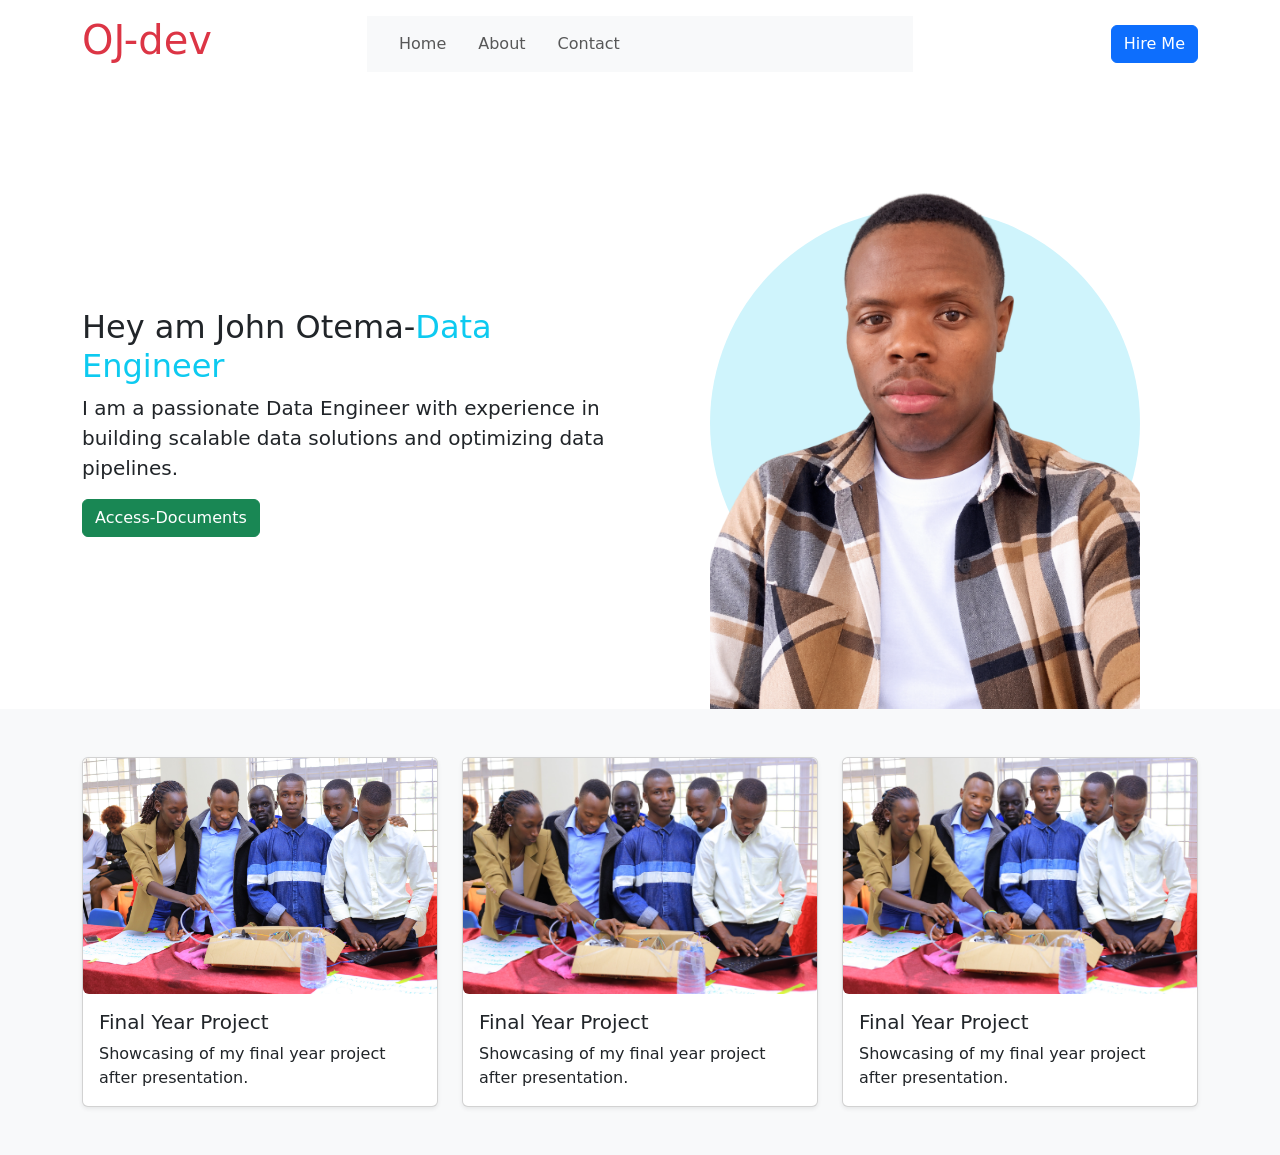
<file: index.html>
<!DOCTYPE html>
<html lang="en">
<head>
    <meta charset="UTF-8">
    <meta name="viewport" content="width=device-width, initial-scale=1.0">

    <!-- Bootstrap -->
    <link href="https://cdn.jsdelivr.net/npm/bootstrap@5.3.8/dist/css/bootstrap.min.css" rel="stylesheet" integrity="sha384-sRIl4kxILFvY47J16cr9ZwB07vP4J8+LH7qKQnuqkuIAvNWLzeN8tE5YBujZqJLB" crossorigin="anonymous">
    <title>Otema John | Port-Folio</title>
</head>

<body>
    <div class="container">
        <div class="row align-items-center py-3 mb-5">
            <h1 class="col-md-3 text-danger">OJ-dev</h1>
            <div class="col-md-6">
                <nav class="navbar navbar-expand-lg navbar-light bg-light px-4">
                    <ul class="navbar-nav gap-3">
                        <li class="nav-item">
                            <a href="#" class="nav-link"> Home</a>
                        </li>
                        <li class="nav-item">
                            <a href="#" class="nav-link">About</a>
                        </li>
                        <li class="nav-item">
                            <a href="#" class="nav-link">Contact</a>
                        </li>
                    </ul>
                </nav>
            </div>
            <div class="col-md-3 text-end">
                <button class="btn btn-primary">Hire Me</button>
            </div>
        </div>

        <div class="row align-items-center min-vh-75">
            <div class="col-md-6">
                <h2>Hey am John Otema-<span class="text-info">Data Engineer</span></h2>

                <p class="lead">
                    I am a passionate Data Engineer with experience in
                    building scalable data solutions and optimizing
                    data pipelines.
                </p>
                <button class="btn btn-success">Access-Documents</button>
            </div>
            <div class="col-md-6 position-relative text-center">
                <div class="position-absolute top-50 start-50 translate-middle bg-info-subtle rounded-circle z-0" style="width: 430px; height: 430px;">
                </div>
                <img src="john.png" alt="Portfolio Image" class="img-fluid position-relative z-1" style="max-width: 430px;">
            </div>
        </div>
    </div>

    <div class="projects container-fluid py-5 bg-light">
        <div class="container">
            <div class="row g-4">
                <div class="col-md-4">
                    <div class="card h-100 shadow-sm">
                        <img src="_1.jpeg" class="card-img-top rounded" alt="Final Year Project">
                        <div class="card-body">
                            <h5 class="card-title">Final Year Project</h5>
                            <p class="card-text">Showcasing of my final year project after presentation.</p>
                        </div>
                    </div>
                </div>
                <div class="col-md-4">
                    <div class="card h-100 shadow-sm">
                        <img src="_2.jpeg" class="card-img-top rounded" alt="Project 2">
                        <div class="card-body">
                            <h5 class="card-title">Final Year Project</h5>
                            <p class="card-text">Showcasing of my final year project after presentation.</p>
                        </div>
                    </div>
                </div>


                <div class="col-md-4">
                    <div class="card h-100 shadow-sm">
                        <img src="_3.jpeg" class="card-img-top rounded" alt="Project 3">
                        <div class="card-body">
                            <h5 class="card-title">Final Year Project</h5>
                            <p class="card-text">Showcasing of my final year project after presentation.</p>
                        </div>
                    </div>
                </div>
            </div>
        </div>
    </div>
</body>
</html>
</file>
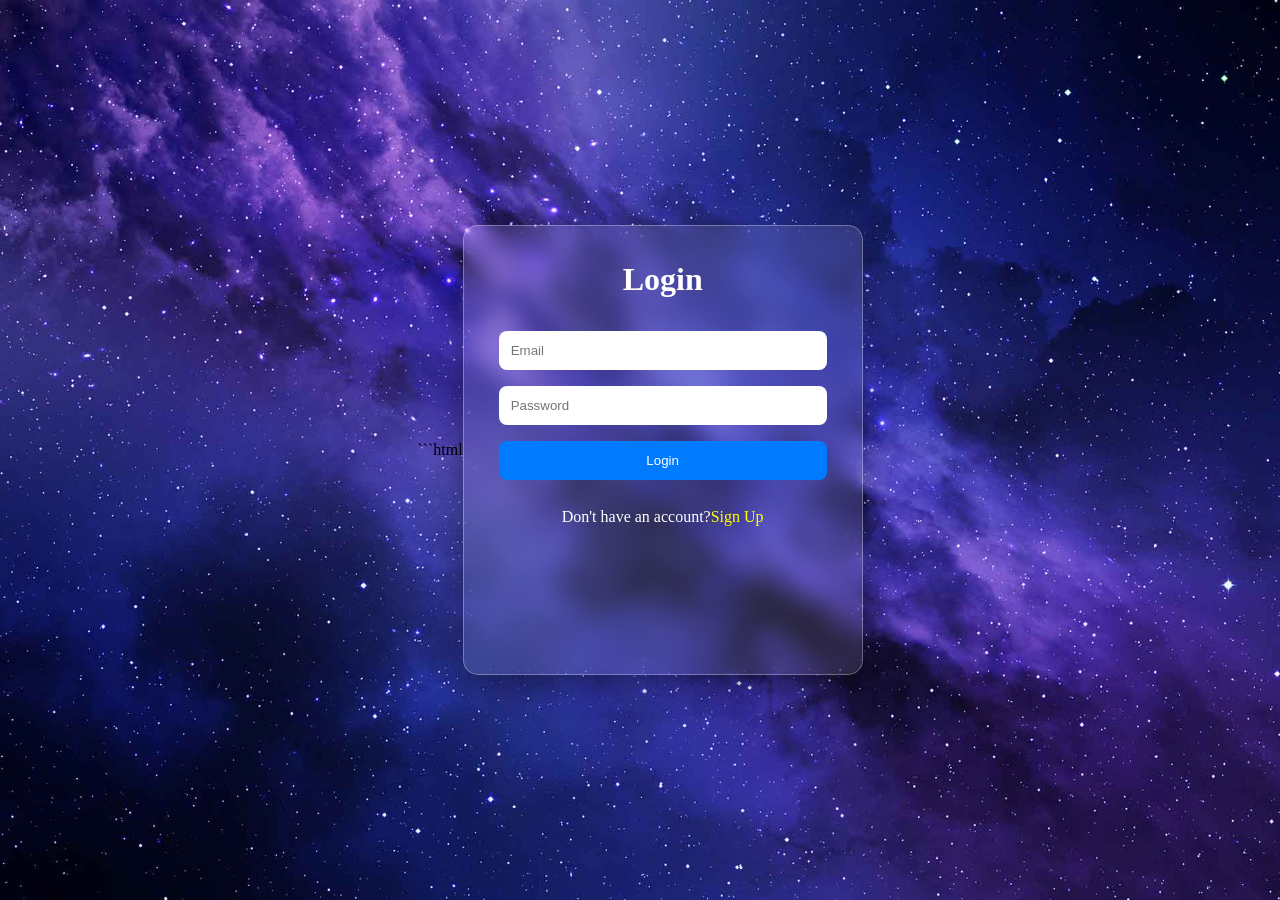
<file: eddy.html>
```html
<!DOCTYPE html>
<html lang="en">

<head>
    <meta charset="UTF-8">
    <meta name="viewport" content="width=device-width, initial-scale=1.0">
    <title>Login & Sign Up</title>
    <link rel="stylesheet" href="awira.css">
</head>
<body>
    <div class="container">
        <div class="page" id="login">
            <h1>Login</h1>
            <form>
                <input type="email" placeholder="Email" required>
                <input type="password" placeholder="Password" required>
                <input type="submit" value="Login">
            </form>
            <p>Don't have an account?<a href="#signup">Sign Up</a></p>
        </div>

        <div class="page" id="signup">
            <h1>Sign Up</h1>
            <form>
                <input type="text" placeholder="Full Name" required>
                <input type="email" placeholder="Email" required>
                <input type="password" placeholder="Password" required>
                <input type="password" placeholder="Confirm Password" required>
                <input type="submit" value="Create Account">
            </form>
            <p>Already have an account?<a href="#login">Login</a></p>
        </div>
    </div>
</body>
</html>
</file>
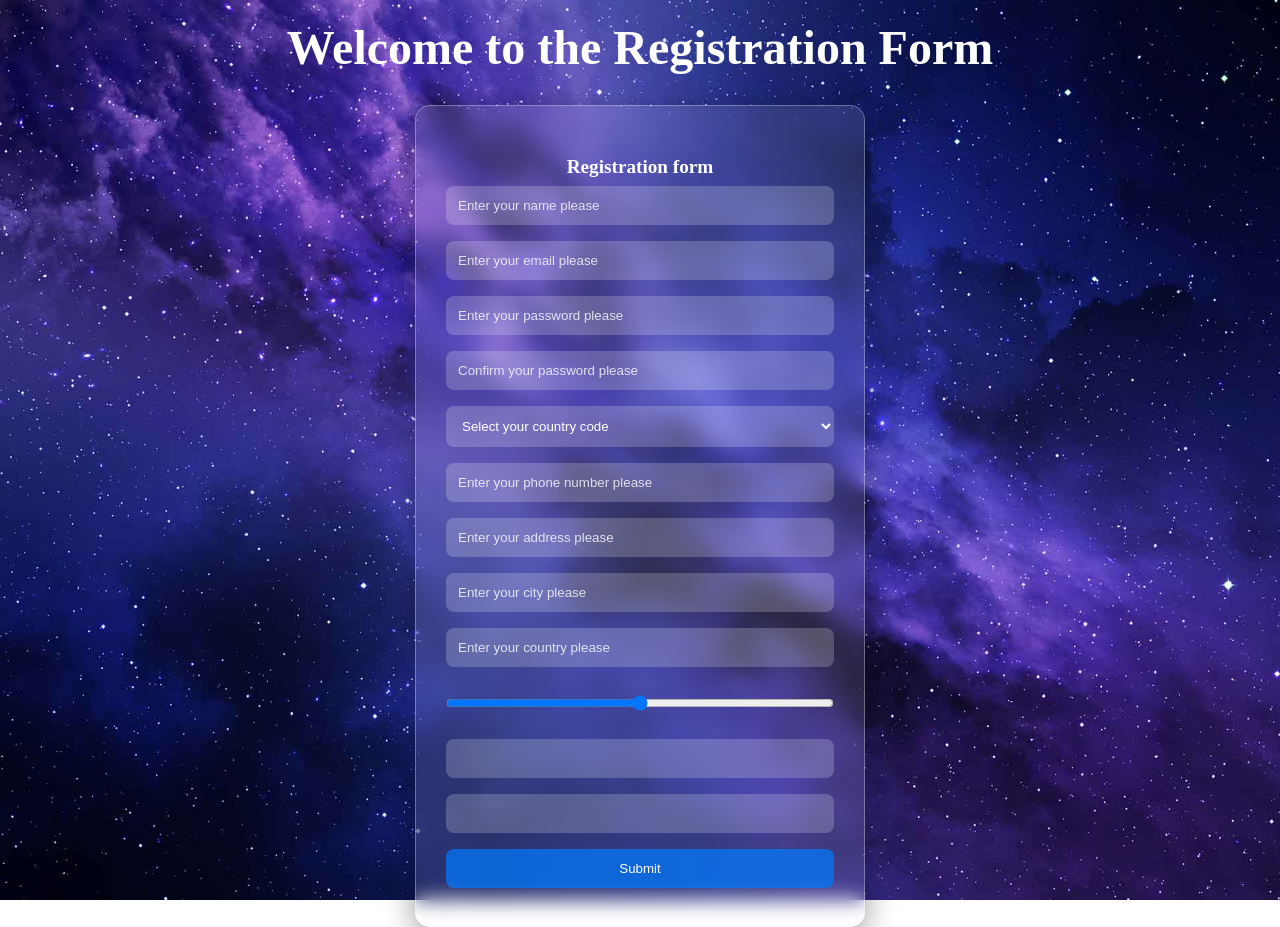
<file: opacity.html>
<!DOCTYPE html>
<html lang="en">

<head>
    <meta charset="UTF-8">
    <meta name="viewport" content="width=device-width, initial-scale=1.0">
    <link rel="stylesheet" href="trials.css">

    <title>Document</title>
</head>

<body>
    <h1>Welcome to the Registration Form</h1>
    <fieldset>
        <form>
            <legend>
                <h2>Registration form</h2>
            </legend>
            <input type="text" id="name" name="name" placeholder="Enter your name please"><br>
            <input type="email" id="email" name="email" placeholder="Enter your email please" required><br>
            <input type="password" id="password" name="password" placeholder="Enter your password please" required><br>
            <input type="password" id="confirm-password" name="confirm-password" placeholder="Confirm your password please" required><br>

            <select id="country_code" name="country_code" required>
                <option value="">Select your country code</option>
                <option value="ug">+256</option>
                <option value="ke">+254</option>
                <option value="bu">+257</option>
                <option value="uk">+44</option>
                <option value="ca">+1</option>
            </select><br>
            <input type="text" id="phone" name="phone" placeholder="Enter your phone number please" required><br>
            <input type="text" id="address" name="address" placeholder="Enter your address please" required><br>
            <input type="text" id="city" name="city" placeholder="Enter your city please" required><br>
            <input type="text" id="country" name="country" placeholder="Enter your country please" required><br>

            <input type="range" id="age" name="age" placeholder="Age range allowed from 20 to 30" min="20" max="30"><br>

            <input type="text" id="name" name="name" required><br>

            <input type="text" id="name" name="name" required><br>
            <input type="submit" value="Submit">
        </form>
    </fieldset>
</body>

</html>
</file>
<file: awira.css>
* {
    margin: 0;
    padding: 0;
    box-sizing: border-box;
}

body {
    min-height: 100vh;
    background-image: url("6.jpg");
    background-size: cover;
    background-position: center;
    background-repeat: no-repeat;
    display: flex;
    justify-content: center;
    align-items: center;
}


/* ONE CONTAINER */

.container {
    width: 400px;
    min-height: 450px;
    padding: 35px;
    background: rgba(255, 255, 255, 0.1);
    backdrop-filter: blur(10px);
    border: 1px solid rgba(255, 255, 255, 0.3);
    border-radius: 15px;
    box-shadow: 0 8px 32px rgba(0, 0, 0, 0.4);
    overflow: hidden;
}


/* HIDE BOTH PAGES */

.page {
    display: none;
    text-align: center;
}

/* SHOW LOGIN WHEN #login IS SELECTED */
#login:target {
    display: block;
    animation: loginAnimation 0.6s ease;
}

/* SHOW SIGN UP WHEN #signup IS SELECTED */
#signup:target {
    display: block;
    animation: signupAnimation 0.6s ease;
}


/* SHOW LOGIN WHEN THERE IS NO #signup TARGET */
.container:not(:has(.page:target)) #login {
    display: block;
    animation: loginAnimation 0.6s ease;
}


/* LOGIN COMES FROM LEFT */
@keyframes loginAnimation {
    from {
        opacity: 0;
        transform: translateX(-100px);
    }

    to {
        opacity: 1;
        transform: translateX(0);
    }
}

/* SIGN UP COMES FROM RIGHT */
@keyframes signupAnimation {
    from {
        opacity: 0;
        transform: translateX(100px);
    }

    to {
        opacity: 1;
        transform: translateX(0);
    }
}

/* HEADING */
h1 {
    color: white;
    margin-bottom: 25px;
}

/* INPUTS */
input {
    width: 100%;
    padding: 12px;
    margin: 8px 0;
    border: none;
    border-radius: 8px;
    outline: none;
    transition: 0.3s;
}

/* INPUT FOCUS */
input:focus {
    transform: scale(1.03);
}

/* BUTTON */
input[type="submit"] {
    background: #007bff;
    color: white;
    cursor: pointer;
    transition: 0.3s;
}

/* BUTTON HOVER */
input[type="submit"]:hover {
    transform: scale(1.05);
    background: #0056b3;
}

/* TEXT */
p {
    color: white;
    margin-top: 20px;
}

/* LINKS */
a {
    color: yellow;
    text-decoration: none;
    transition: 0.3s;
}

a:hover {
    color: white;
    text-decoration: underline;
}
</file>
<file: trials.css>
* {
    margin: 0;
    padding: 0;
    box-sizing: border-box;
    color: white;
}

body {
    background-image: url('6.jpg');
    background-size: cover;
    background-position: center;
    background-repeat: no-repeat;
    background-attachment: fixed;
    min-height: 100vh;
    display: flex;
    flex-direction: column;
    align-items: center;
}

/* Animated Heading */
h1 {
    margin-top: 20px;
    font-size: 3rem;
    animation: slideText 8s linear infinite;
}



@keyframes slideText {
    0% {
        transform: translateY(-100%);
    }

    100% {
        transform: translateY(100%);
    }
}

h2 {
    margin-top: 20px;
    font-size: 1.2rem;
    animation: otema 8s linear infinite;
}

@keyframes otema {
    0% {
        transform: translateX(-10%);
    }

    100% {
        transform: translateX(10%);
    }
}

/* Transparent Form Container */
fieldset {
    width: 450px;
    margin-top: 30px;
    padding: 30px;

    background: rgba(255, 255, 255, 0.1);
    backdrop-filter: blur(10px);
    -webkit-backdrop-filter: blur(10px);

    border: 1px solid rgba(255, 255, 255, 0.3);
    border-radius: 15px;

    box-shadow: 0 8px 32px rgba(0, 0, 0, 0.4);
}

/* Form title */
legend {
    text-align: center;
    padding: 0 10px;
}

/* Inputs */
input,
select {
    width: 100%;
    padding: 12px;
    margin: 8px 0;

    border: none;
    border-radius: 8px;

    background: rgba(255, 255, 255, 0.2);
    color: white;
}

/* Placeholder text */
input::placeholder {
    color: rgba(255, 255, 255, 0.8);
}

/* Submit button */
input[type="submit"] {
    background: rgba(0, 123, 255, 0.7);
    cursor: pointer;
    transition: 0.3s;
}

input[type="submit"]:hover {
    transform: scale(1.05);
    background: rgba(0, 123, 255, 1);
}
</file>
